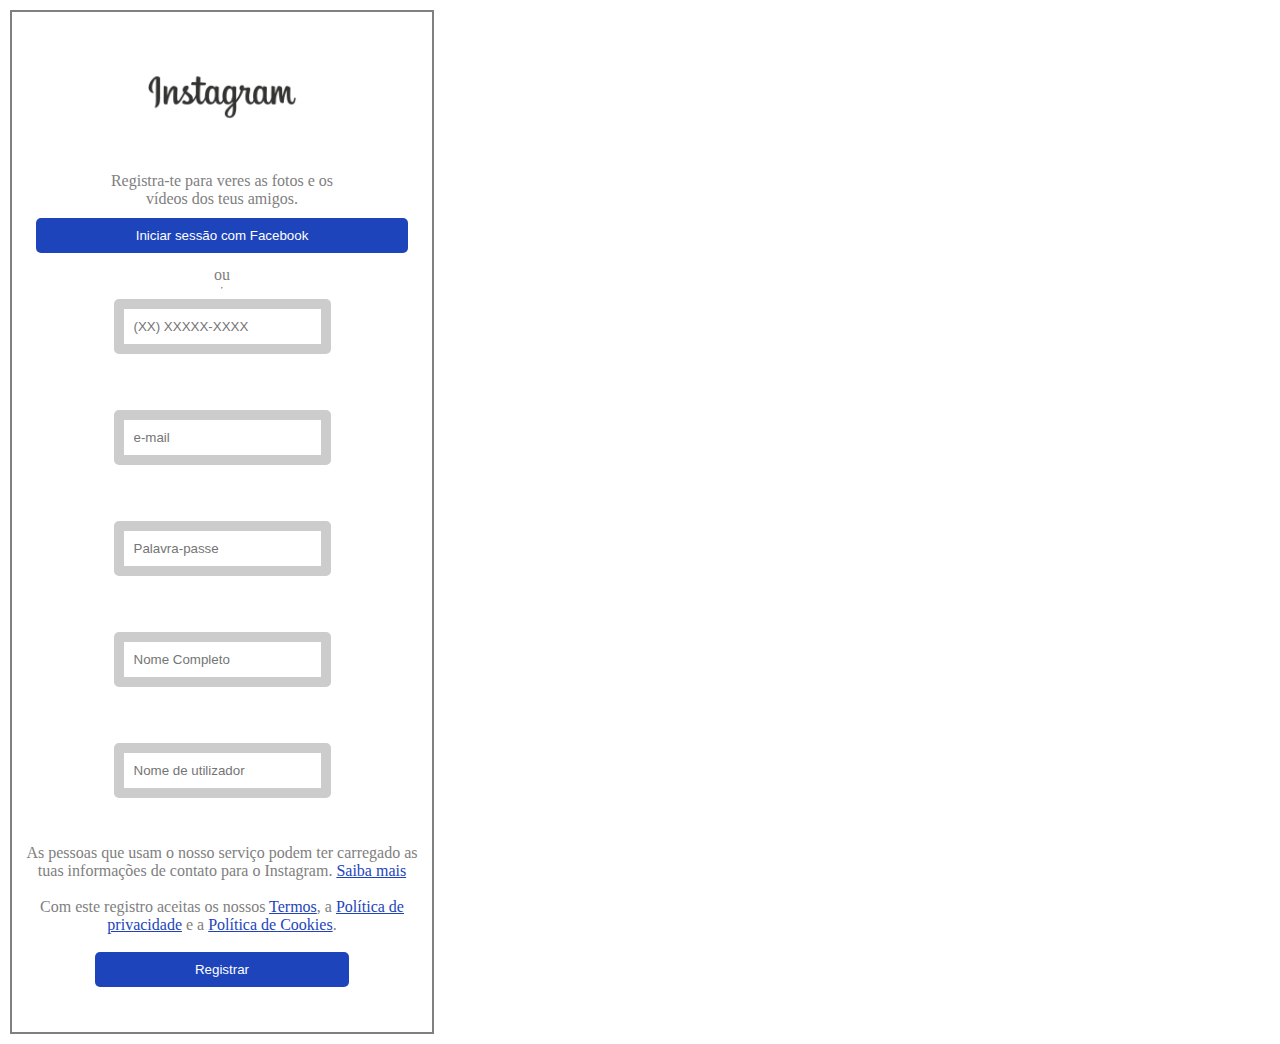
<file: index.html>
<!DOCTYPE html>
<html lang="pt-br">
<head>
    <meta charset="UTF-8">
    <meta name="viewport" content="width=device-width, initial-scale=1.0">
    <title>Login Instagram</title>
    <link rel="stylesheet" href="stely.css">
</head>
<body>
    
<main class="container">
    <img class="logoInst" src="logo-insta-removebg-preview.png" alt="">
    <p>Registra-te para veres as fotos e os <br> vídeos dos teus amigos.</p>
    <button class="face">Iniciar sessão com Facebook</button>
    <span>ou</span>
    <hr>

    <input type="text" id="numero" placeholder="(XX) XXXXX-XXXX"><br><br>
    <input type="text" id="email" placeholder="e-mail"><br><br>
    <input type="text" id="passe" placeholder="Palavra-passe"><br><br>
    <input type="text" id="nome" placeholder="Nome Completo"><br><br>
    <input type="text" id="utilizador" placeholder="Nome de utilizador"><br><br>

    <p>As pessoas que usam o nosso serviço podem ter carregado as tuas informações de contato para o Instagram. <a href="">Saiba mais</a></p> <br>
    <p>
        Com este registro aceitas os nossos <a href="">Termos</a>, a <a href="">Política de privacidade</a> e a <a href="">Política de Cookies</a>.
    </p>
    <br> 
    <button onclick="verificarCampo()">Registrar</button>

    <script>
        function verificarCampo() {
            let numero = document.getElementById("numero");
            let email = document.getElementById("email");
            let passe = document.getElementById("passe");
            let nome = document.getElementById("nome");
            let utilizador = document.getElementById("utilizador");

            numero.classList.remove("vazio");
            email.classList.remove("vazio");
            passe.classList.remove("vazio");
            nome.classList.remove("vazio");
            utilizador.classList.remove("vazio");

            let campoVazio = false;

            if (numero.value.trim() === "") {
                numero.classList.add("vazio");
                campoVazio = true;
            }
            if (email.value.trim() === "") {
                email.classList.add("vazio");
                campoVazio = true;
            }
            if (passe.value.trim() === "") {
                passe.classList.add("vazio");
                campoVazio = true;
            }
            if (nome.value.trim() === "") {
                nome.classList.add("vazio");
                campoVazio = true;
            }
            if (utilizador.value.trim() === "") {
                utilizador.classList.add("vazio");
                campoVazio = true;
            }
            if (campoVazio) {
                alert("Ainda existe campo vazio! Por favor, preencha todos.");
            } else {
                window.location.href = "Bem-Vindo.html?nome=" + encodeURIComponent(nome.value);
            }
        }
    </script>

</main>

</body>
</html>
</file>
<file: stely.css>
* {
    margin: 0;
    padding: 0;
    color: white;
}

.logoFace {
    height: 25px;
}

button {
    background-color: #1d44bb;
    color: white;
    padding: 10px 100px;
    border: none;
    border-radius: 5px;
    cursor: pointer;
}

.container {
    display: flex;
    flex-direction: column;
    text-align: center;
    padding: 10px;
    align-items: center;
    border: 2px solid grey;
    margin: 10px;
    width: 400px;
    height: 1000px;
}

.logoInst {
    height: 150px;
    width: 150px;
}

p {
    color: gray;
    align-items: center;
}

a {
    color: #1d44bb;
}

span {
    color: gray;
    margin: 3px;
}

.face {
    margin: 10px;
}

input {
    color: black;
    padding: 10px;
    border: 10px solid #ccc;
    border-radius: 5px;
    margin: 10px;
}

input.vazio {
    border: 2px solid red;
    background-color: #ffcccc;
}
</file>
